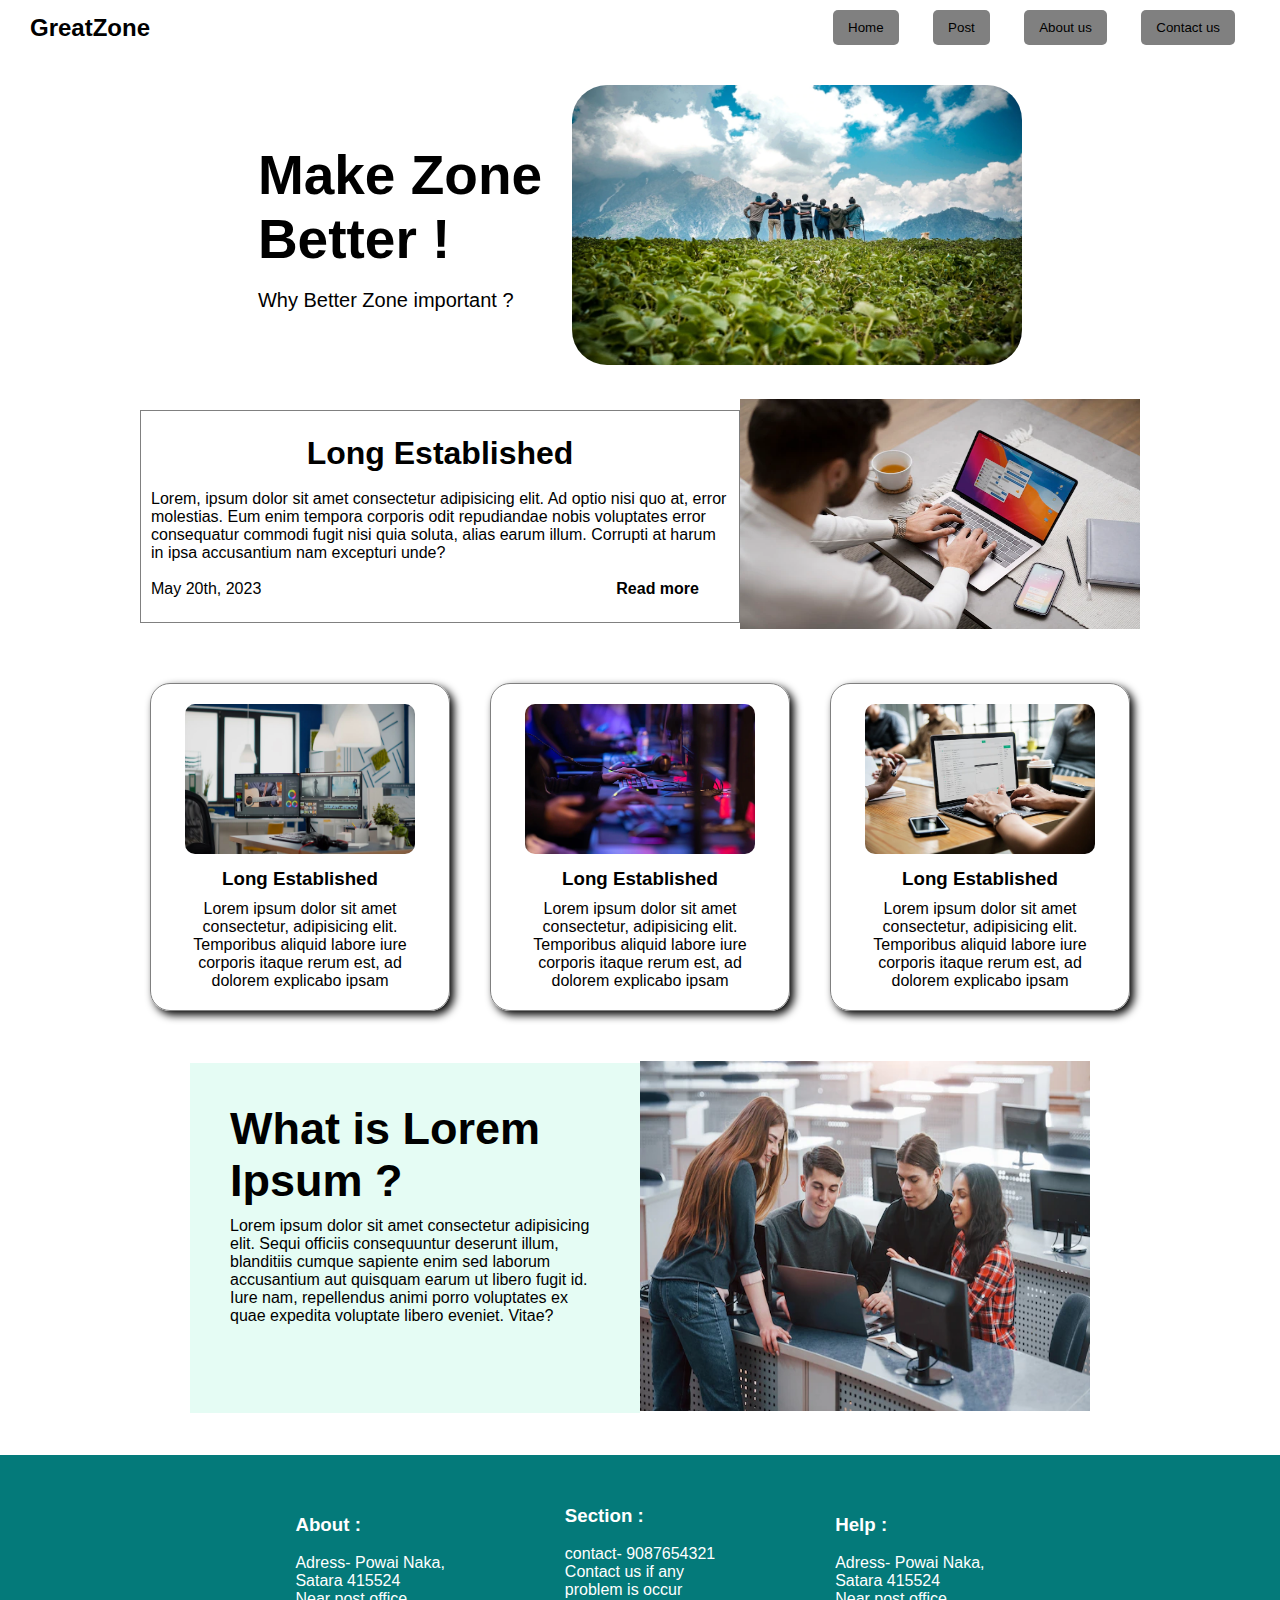
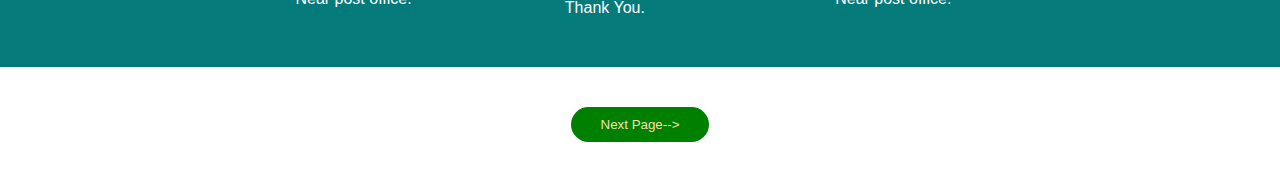
<file: index.html>
<!DOCTYPE html>
<html lang="en">
<head>
    <meta charset="UTF-8">
    <meta http-equiv="X-UA-Compatible" content="IE=edge">
    <meta name="viewport" content="width=device-width, initial-scale=1.0">
    <title>Blog website</title>
    <link rel="stylesheet" href="style.css">
</head>
<body>
    <div class="container">

        <section class="navbar">
            <div class="head">
                <h2>GreatZone</h2>
            </div>

            <div class="btn">
                <button>
                    Home
                </button>

                <button>
                    Post
                </button>

                <button>
                    About us
                </button>

                <button>
                    Contact us
                </button>
            </div>
        </section>

        <section class="front">
            <div class="title">
                <h1>Make Zone <br> Better !</h1><br>
                <p>Why Better Zone important ?</p>
            </div>

            <div class="title-img">
                <img src="images/1.webp" width="450px" height="280px">
            </div>
        </section>

        <section class="front1">

            <div class="info">
                <h1 align=center>Long Established</h1><br>
                <p>Lorem, ipsum dolor sit amet consectetur adipisicing elit. Ad optio nisi quo at, error molestias. Eum enim tempora corporis odit repudiandae nobis voluptates error consequatur commodi fugit nisi quia soluta, alias earum illum. Corrupti at harum in ipsa accusantium nam excepturi unde? 
                </p><br>
                
                <div class="date">
                <p>May 20th, 2023</p>
                <h4>Read more</h4>
                </div>
            </div>

            <div class="front1-img">
                <img src="images/2.webp" width="400px" height="230px">
            </div>
  
        </section>

        <section class="cards">
            <div class="card">
                <center>
                <img src="images/3.webp" width="230px" height="150px"><br>
                <h3>Long Established</h3>
                <p>Lorem ipsum dolor sit amet consectetur, adipisicing elit. Temporibus aliquid labore iure corporis itaque rerum est, ad dolorem explicabo ipsam <p>
                </center>
            </div>

            <div class="card">
                <center>
                <img src="images/5.webp" width="230px" height="150px"><br>
                <h3>Long Established</h3>
                <p>Lorem ipsum dolor sit amet consectetur, adipisicing elit. Temporibus aliquid labore iure corporis itaque rerum est, ad dolorem explicabo ipsam <p>
                </center>
            </div>

            <div class="card">
                <center>
                <img src="images/4.webp" width="230px" height="150px"><br>
                <h3>Long Established</h3>
                <p>Lorem ipsum dolor sit amet consectetur, adipisicing elit. Temporibus aliquid labore iure corporis itaque rerum est, ad dolorem explicabo ipsam <p>
                </center>
            </div>
        </section>

        <section class="lorem">
            <div class="data">
                <h1>What is Lorem Ipsum ?</h1>
                <p>Lorem ipsum dolor sit amet consectetur adipisicing elit. Sequi officiis consequuntur deserunt illum, blanditiis cumque sapiente enim sed laborum accusantium aut quisquam earum ut libero fugit id. Iure nam, repellendus animi porro voluptates ex quae expedita voluptate libero eveniet. Vitae?</p>
            </div>

            <div class="image">
                <center>
                    <img src="images/6.webp" width="450px" height="350px">
                </center>
            </div>
        </section>

        <section class="footer">
            <div class="ftr">
                <h3>About : </h3>
                <br>
                Adress- Powai Naka,<br>Satara
                415524 <br>
                Near post office.
            </div>

            <div class="ftr">
                <h3>Section : </h3>
                <br>
                contact- 9087654321 <br>
                <p>Contact us if any <br>
                    problem is occur <br>
                    Thank You.
                </p>
            </div>

            <div class="ftr">
                <h3>Help : </h3>
                <br>
                Adress- Powai Naka,<br>Satara
                415524 <br>
                Near post office.
            </div>
        </section>

        <section class="next">
            <div>
            <button class="nextbtn" >
                 <a href="page.html">Next Page--></a>
            </button>
            </div>
        </section>
        
    </div>
</body>
</html>
</file>
<file: style.css>
*
{
    margin: 0%;
    padding: 0px;
    box-sizing: border-box;
    font-family: -apple-system, BlinkMacSystemFont, 'Segoe UI', Roboto, Oxygen, Ubuntu, Cantarell, 'Open Sans', 'Helvetica Neue', sans-serif;
}

.navbar
{
    display: flex;
    align-items: center;
    justify-content: space-between;
}

.head
{
    padding: 10px 30px;
}

.btn
{
    padding: 10px 30px;
}

.btn button
{
    margin: 0px 15px;
    background-color: gray;
    border: none;
    padding: 10px 15px;
    border-radius: 5px;

}

.front
{
    display: flex;
    align-items: center;
    justify-content: center;
    gap: 30px;
    padding: 30px 0px;
}

.title-img img
{
    border-radius: 35px;
}

.title  h1
{
    font-size: 55px;
}

.title  p
{
    font-size: 20px;
}

.front1
{
    display:flex;
    align-items:center;
    justify-content: center;
    
}

.date
{
    display: flex;
    justify-content: space-between;
}

.date h4
{
    margin-right: 30px;
}

.info
{
    border: 1px solid gray;
    padding: 24px 10px;
    width: 600px;
}

.cards
{
    display: flex;
    align-items: center;
    justify-content: center;
    gap: 40px;
    margin: 50px auto;
}

.card
{
    width: 300px;
    padding: 20px;
    gap: 10px;
    border: 1px solid gray;
    border-radius: 20px;
    box-shadow: 4px 4px 8px black;
}

.card img
{
    border-radius: 10px;
}

.card h3
{
    padding: 10px 0px;
}

.lorem
{
    display: flex;
    align-items: center;
    justify-content: center;
   margin-bottom: 40px;
}

.data
{
    background-color: rgb(229, 252, 244);
    width: 450px;
    height: 350px;
    padding: 40px;
}

.data h1
{
    font-size: 45px;
    margin-bottom: 10px;
}

.footer
{
    display: flex ;
    align-items:center;
    justify-content: center;
    gap: 120px;
    padding: 50px 0px;
    background-color: rgb(4, 122, 122);
    color: white;
}

.next
{
    display: flex;
    align-items: center;
    justify-content: center;
    padding: 40px 0px;
}

.nextbtn
{
    background-color:green;
    padding: 10px 30px;
    border: none;
    border-radius: 20px;
    color: white;
}

.nextbtn:hover
{
    background-color: orange;
    text-decoration: underline;
    transform: scale(1.3);
    transition: 0.3s ease-in-out;
}

.nextbtn a
{
    color: wheat;
    text-decoration: none;
}
</file>
